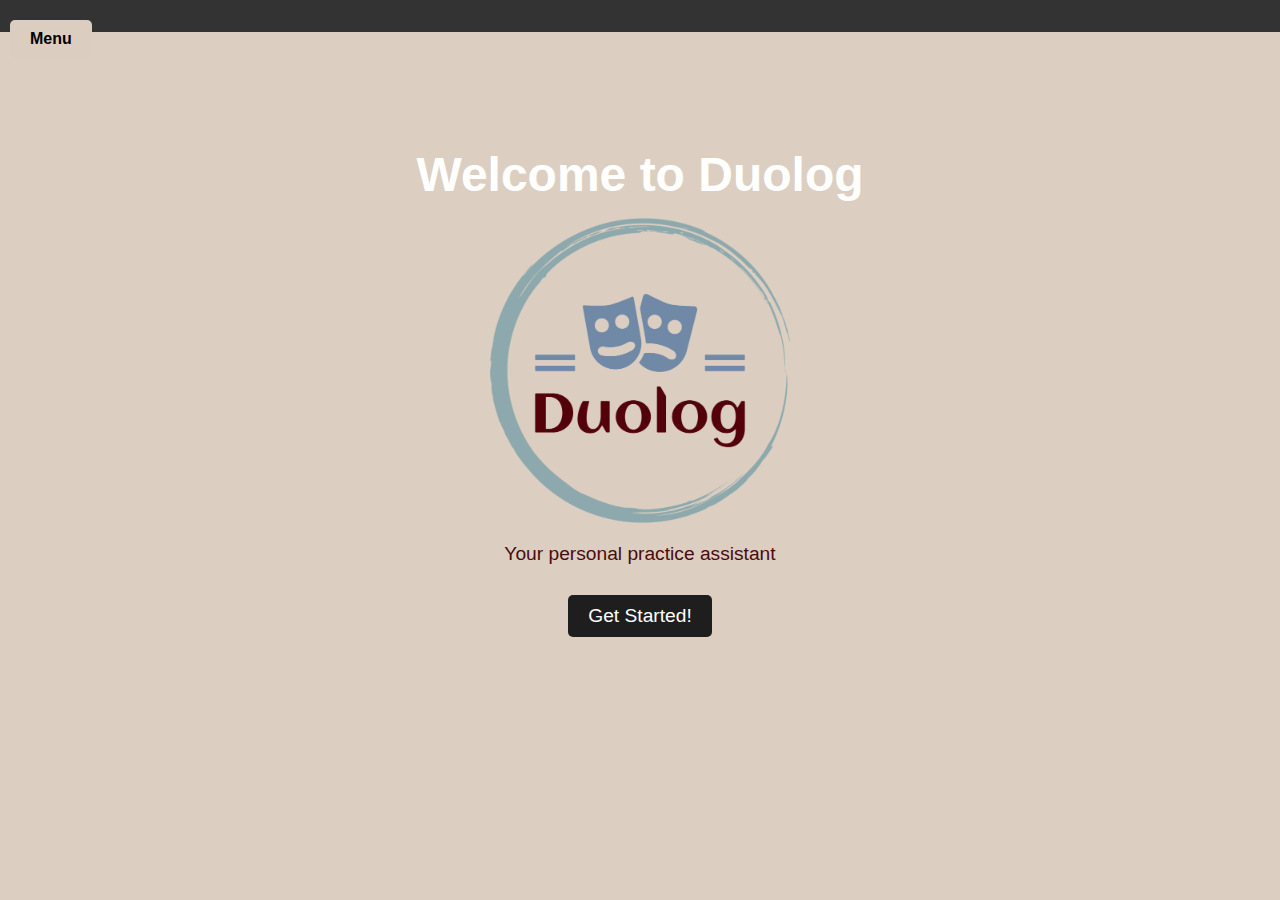
<file: templates/land.html>
<!DOCTYPE html>
<html lang="en">
<head>
    <meta charset="UTF-8">
    <meta name="viewport" content="width=device-width, initial-scale=1.0">
    <title>Welcome</title>
    <link rel="stylesheet" href="../static/css/style.css">
</head>
<body>

    <header>
        <!-- Container for buttons at the top left corner -->
        <div class="dropdown">
            <button class="dropbtn">Menu</button>
            <div class="dropdown-content">
                <a href="#">FAQ</a>
                <a href="#">Help</a>
                <a href="#">Contact Us</a>
            </div>
        </div>
    </header>



    <section>
        <div class="content">
            <h1>Welcome to Duolog</h1>
            <img src="../static/images/duolog.png" alt="Duolog Logo" class="logo">
            <p>Your personal practice assistant</p>
            <a href="{{ url_for('file_index') }}" class="cta-button">Get Started!</a>
        </div>
    </section>

</body>
</html>
</file>
<file: static/css/style.css>
/* Reset styles */
body, header, section, .content, h1, p, .cta-button, ul, li, .logo, .top-buttons, .top-button {
  margin: 0;
  padding: 0;
}

body {
  font-family: 'Arial', sans-serif;
  background-color: hsl(31, 27%, 81%);
  color: #333;
}

header {
  background-color: #1e1e1e;
  padding: 30px;
  text-align: center;
  color: white;
}

section {
  display: flex;
  justify-content: space-evenly;
  align-items: center;
  height: 80vh;
}

.content {
  text-align: center;
}

h1 {
  color: #ffffff;
  font-size: 3em;
}

p {
  font-size: 1.2em;
  color: #4B0B0E;
  margin-bottom: 30px;
}

.cta-button, .top-button {
  display: inline-block;
  padding: 10px 20px;
  font-size: 1.2em;
  border-radius: 5px;
  transition: background-color 0.3s ease;
}

.cta-button, .top-button {
  color: rgb(255, 255, 255);
  text-decoration: none;
}

.cta-button {
  background-color: #1e1e1e;
}

.top-button {
  background-color: #DBCEC0;
  color: #272727;
  border: none;
  font-size: 16px;
  font-weight: bold;
  cursor: pointer;
  margin-right: 6px;
  transition: background-color 0.5s ease;
}

.cta-button:hover, .top-button:hover {
  background-color: #333;
}

ul {
  list-style-type: none;
  padding: 0;
}

li {
  background-color: rgb(140, 10, 10);
  margin: 10px;
  padding: 20px;
  border-radius: 5px;
  box-shadow: 0 0 10px rgba(0, 0, 0, 0.1);
  transition: box-shadow 0.3s ease;
}

li:hover {
  box-shadow: 0 0 15px rgba(0, 0, 0, 0.2);
}

.logo {
  width: 300px;
  height: auto;
}

.top-buttons {
  position: absolute;
  top: 10px;
  left: 10px;
}

/* Dropdown styles */
.dropdown {
  position: absolute;
  top: 10px;
  left: 10px;
  display: inline-block;
}

.dropbtn {
  background-color: #DBCEC0;
  color: #000000;
  padding: 10px 20px;
  font-size: 16px;
  font-weight: bold;
  border: none;
  border-radius: 5px;
  cursor: pointer;
}

.dropdown-content {
  display: none;
  position: absolute;
  background-color: #f9f9f9;
  min-width: 160px;
  box-shadow: 0px 8px 16px 0px rgba(0,0,0,0.2);
  z-index: 1;
}

.dropdown-content a {
  color: #333;
  padding: 12px 16px;
  text-decoration: none;
  display: block;
}

.dropdown-content a:hover {
  background-color: #ddd;
}

.dropdown:hover .dropdown-content {
  display: block;
}

.dropdown:hover .dropbtn {
  background-color: #DBCEC0;
}

body {
  font-family: 'Arial', sans-serif;
  margin: 0;
  padding: 0;
}

header {
  background-color: #333;
  color: #fff;
  text-align: center;
  padding: 1em 0;
}

main {
  display: flex;
  justify-content: space-evenly;
  padding: 20px;
}

.file-details {
  flex: 1;
  max-width: 600px;
}

.commands-container {
  flex: 1;
  max-width: 400px;
  margin-left: 20px;
}

.file-details h2 {
  color: #333;
}

.file-details p {
  color: #555;
}

a {
  color: #007bff;
  text-decoration: none;
  display: block;
  margin-top: 10px;
}

a:hover {
  text-decoration: underline;
}

label {
  display: block;
  margin-top: 10px;
  font-weight: bold;
}
/* Basic styling for the range input */
input[type="range"] {
  -webkit-appearance: none;
  width: 100%;
  height: 10px;
  border-radius: 5px;
  background: #ddd;
  outline: none;
  opacity: 0.7;
  transition: opacity 0.2s;
}

/* Change the appearance of the slider "thumb" */
input[type="range"]::-webkit-slider-thumb {
  -webkit-appearance: none;
  appearance: none;
  width: 20px;
  height: 20px;
  border-radius: 50%;
  background: #4CAF50;
  cursor: pointer;
}

/* Change the color of the track as the thumb moves */
input[type="range"]::-webkit-slider-thumb:hover {
  background: #45a049;
}

/* Customize the appearance of the track */
input[type="range"]::-webkit-slider-runnable-track {
  width: 100%;
  height: 20px;
  cursor: pointer;
  background: #ccc;
  border-radius: 5px;
}

/* Adjust the appearance of the track as the thumb moves */
input[type="range"]:focus::-webkit-slider-runnable-track {
  background: #ddd;
}

/* Style for disabled state */
input[type="range"]:disabled {
  opacity: 0.5;
  cursor: not-allowed;
}


button {
  background-color: #000000;
  color: #fff;
  border: none;
  padding: 8px 15px;
  margin-top: 10px;

  border-radius: 5px;
  cursor: pointer;
}

button:hover {
  background-color: #0056b3;
}

/* Basic styling for the text input */
input[type="text"] {
  width: 100%;
  padding: 10px;
  margin: 8px 0;
  box-sizing: border-box;
  border: 1px solid #ccc;
  border-radius: 4px;
  font-size: 16px;
}

/* Highlight the input when focused */
input[type="text"]:focus {
  border-color: #4CAF50;
  outline: none;
}

/* Add a subtle transition effect */
input[type="text"] {
  transition: border-color 0.3s ease-in-out;
}

/* Style for disabled state */
input[type="text"]:disabled {
  background-color: #f2f2f2;
  cursor: not-allowed;
}

/* Basic styling for the select dropdown */
#voice {
  width: 100%;
  padding: 10px;
  font-size: 16px;
  border: 1px solid #ccc;
  border-radius: 4px;
  box-sizing: border-box;
  appearance: none;
  background: white;
  cursor: pointer;
}

/* Highlight the select when focused */
#voice:focus {
  outline: none;
  border-color: #4CAF50;
}

/* Add a subtle transition effect */
#voice {
  transition: border-color 0.3s ease-in-out;
}

/* Style for disabled state */
#voice:disabled {
  background-color: #f2f2f2;
  cursor: not-allowed;
}
</file>
